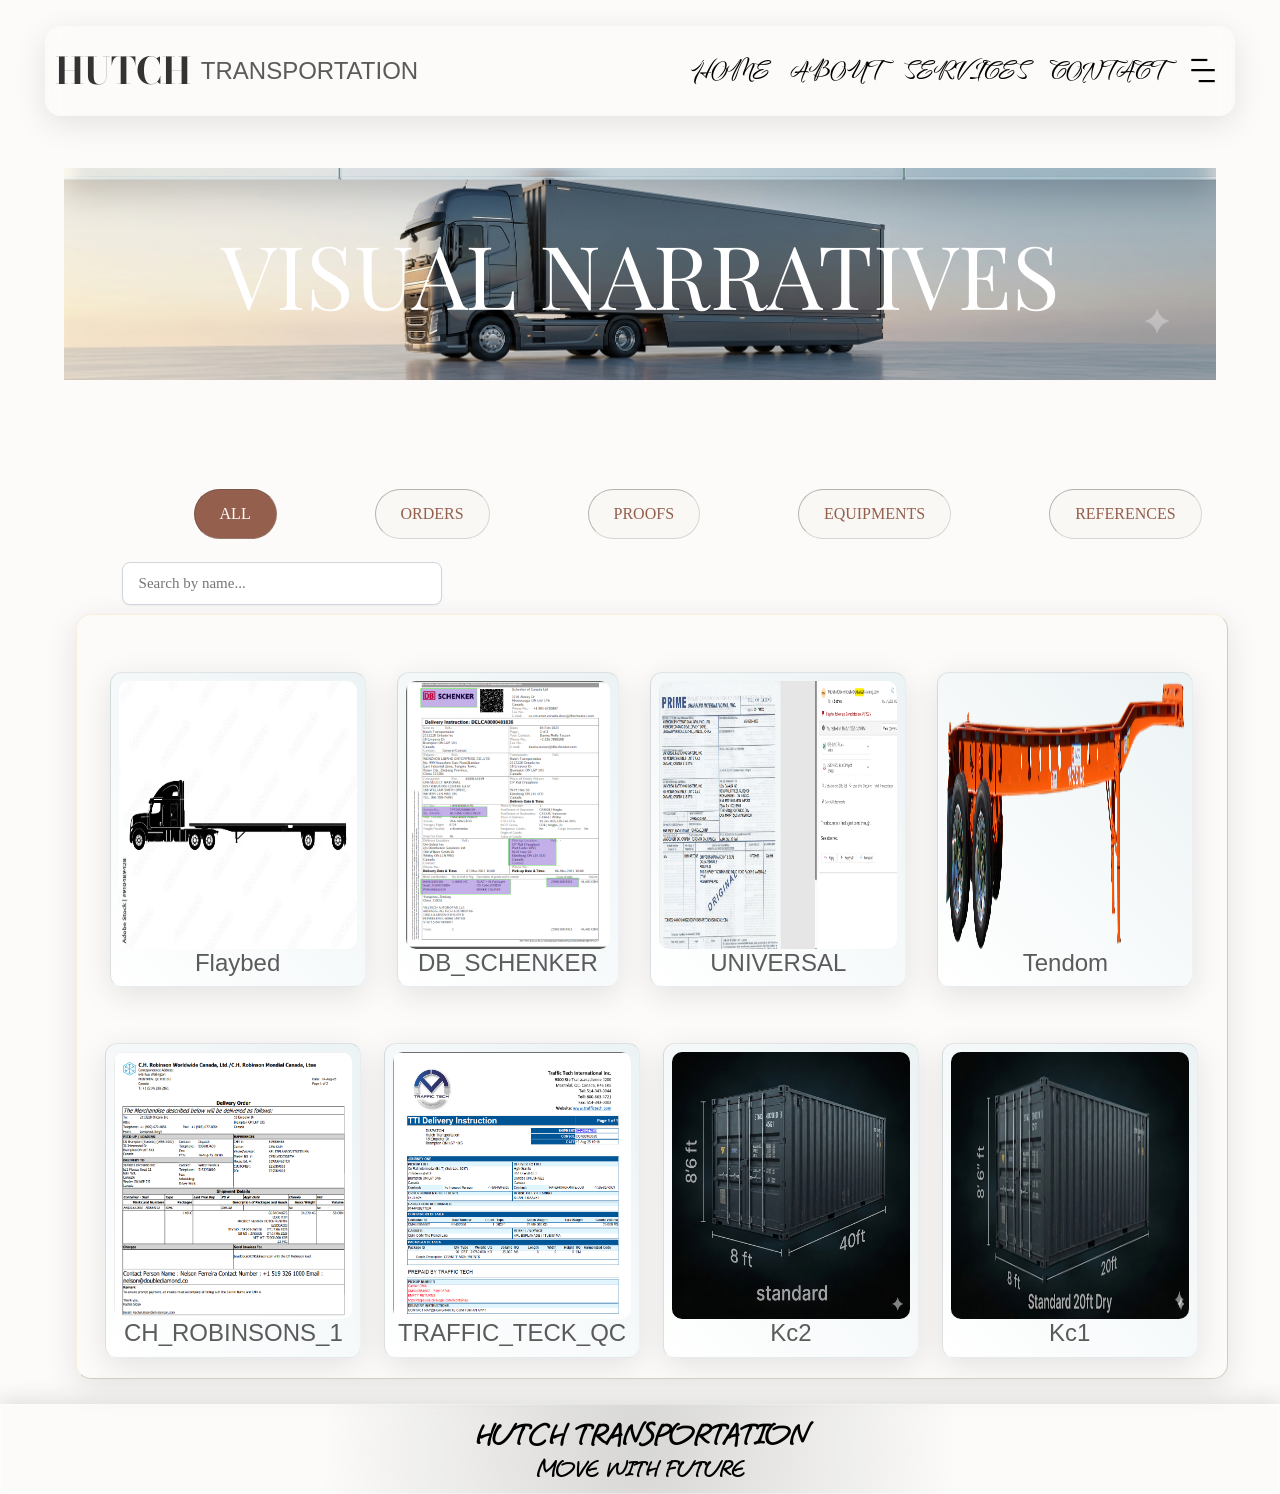
<file: gotowebsites/gallary/gallary.html>
<!DOCTYPE html>
<html lang="en">
<head>
    <meta charset="UTF-8">
    <meta name="viewport" content="width=device-width, initial-scale=1.0">
    <title>Content Gallary</title>
<link rel="preconnect" href="https://fonts.googleapis.com">
<link rel="preconnect" href="https://fonts.gstatic.com" crossorigin>
<link href="https://fonts.googleapis.com/css2?family=Archivo:ital,wght@0,100..900;1,100..900&family=Birthstone+Bounce:wght@400;500&family=Bitcount+Single:wght@100..900&family=Bodoni+Moda+SC:ital,opsz,wght@0,6..96,400..900;1,6..96,400..900&family=Grape+Nuts&family=Montserrat:ital,wght@0,100..900;1,100..900&family=Playfair+Display:ital,wght@0,400..900;1,400..900&display=swap" rel="stylesheet">
     <link rel="icon" type="image/png" href="../images/icons/hutch_favicon5.png">
      <link rel="stylesheet" href="https://hulk-codder.github.io/HutchFlow/gotowebsites/css/gallary.css">
</head>
<body>
    <section class="about_section about_section_active">
        <div class="inner_anout">
            <div class="cross5">x</div>
            <p>Welcome to our visual portal. This platform is designed to provide a clear, comprehensive visual overview of our logistics operations. Here, you can easily reference equipment specifications, inspect order setups, and access operational proofs and reference materials to ensure complete transparency and precision in our daily workflow.</p>
        </div>
    </section>
    <div id="show_section" class="">
        <img id="cross" src="../images/gallary/cross_gal.png" alt="close">
        <div class="image_main">
            <input type="range" name="zoom" id="zoom">
            <img id="show_img" src="../images/highlighted_order.png" alt="image">
        </div>
    </div>
    <img id="up" class="up" src="../images/gallary/up.png" alt="up">
    <section id="hamburger_section" class="hamactive hamdeacitive">
        <div class="goto_cards goto_card_extens"><span>
       step 1 : order data entery <img src="../images/gallary/down.png" alt="down">  </span> </div>
            <div class="goto_cards"><span>step 2: appointments<img src="../images/gallary/down.png" alt="down"></span></div>
        <div class="goto_cards"><span>step 3: dispatch<img src="../images/gallary/down.png" alt="down"></span></div>
        <div class="goto_cards"><span>step 4: accounts<img src="../images/gallary/down.png" alt="down"></span></div>
    </section>
<header>
    <nav>
        <div class="start">

            <h1>hutch</h1>
            <h2>transportation</h2>
        </div>
        <div class="end">

            <div class="nav_elements">
                <ul>
                    <li>home</li>
                    <li>about</li>
                    <li>services</li>
                    <li>contact</li>
                </ul>
            </div>
            <img id="hamburger" src="../images/gallary/hamburger.png" alt="hamburger">
        </div>
    </nav>
</header>
<main>
    <div class="title_section">
        <h1>visual narratives</h1>
    </div>
    <div class="chip_section">
        <ul>
            <li class="activeli">all</li>
            <li>orders</li>
            <li>proofs</li>
            <li>equipments</li>
            <li>references</li>
        </ul>
        <input type="text" id="search_input" placeholder="Search by name...">
    </div>
    <div class="image_section">

    </div>
</main>
<footer>
    <h1>hutch transportation</h1>
    <h2>move with future</h2>
</footer>


      <script src="https://hulk-codder.github.io/HutchFlow/gotowebsites/scripts/gallary.js"></script>
</body>
</html>
</file>
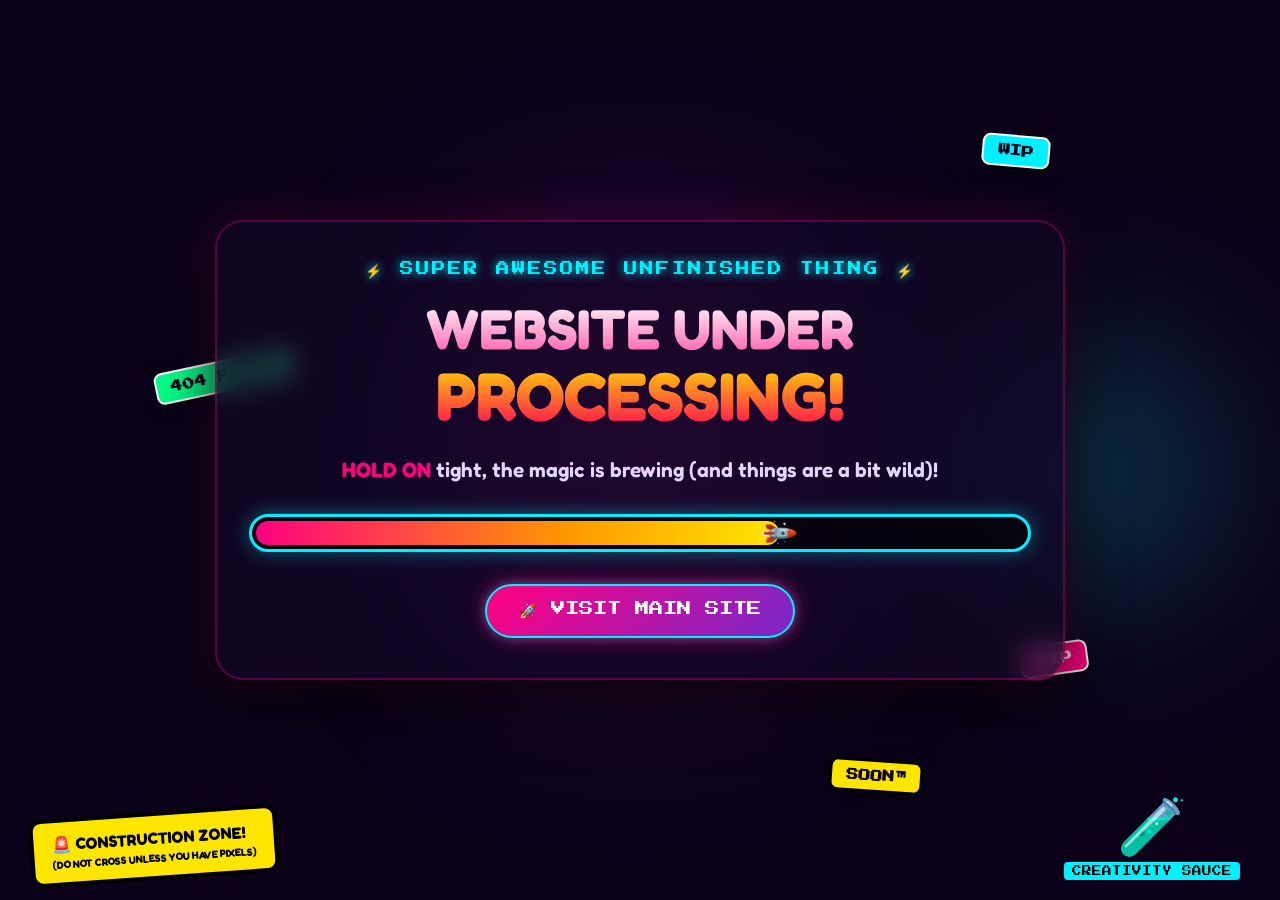
<file: gotowebsites/step2/step2.html>
<!DOCTYPE html>
<html lang="en">
<head>
    <meta charset="UTF-8">
    <meta name="viewport" content="width=device-width, initial-scale=1.0">
    <link rel="icon" type="image/png" href="../images/icons/hutch_favicon5.png">
    <title>Step 2: appointments </title>
</head>
<body>
    <script src="https://hulk-codder.github.io/HutchFlow/js/under-processing.js "></script>
</body>
</html>
</file>
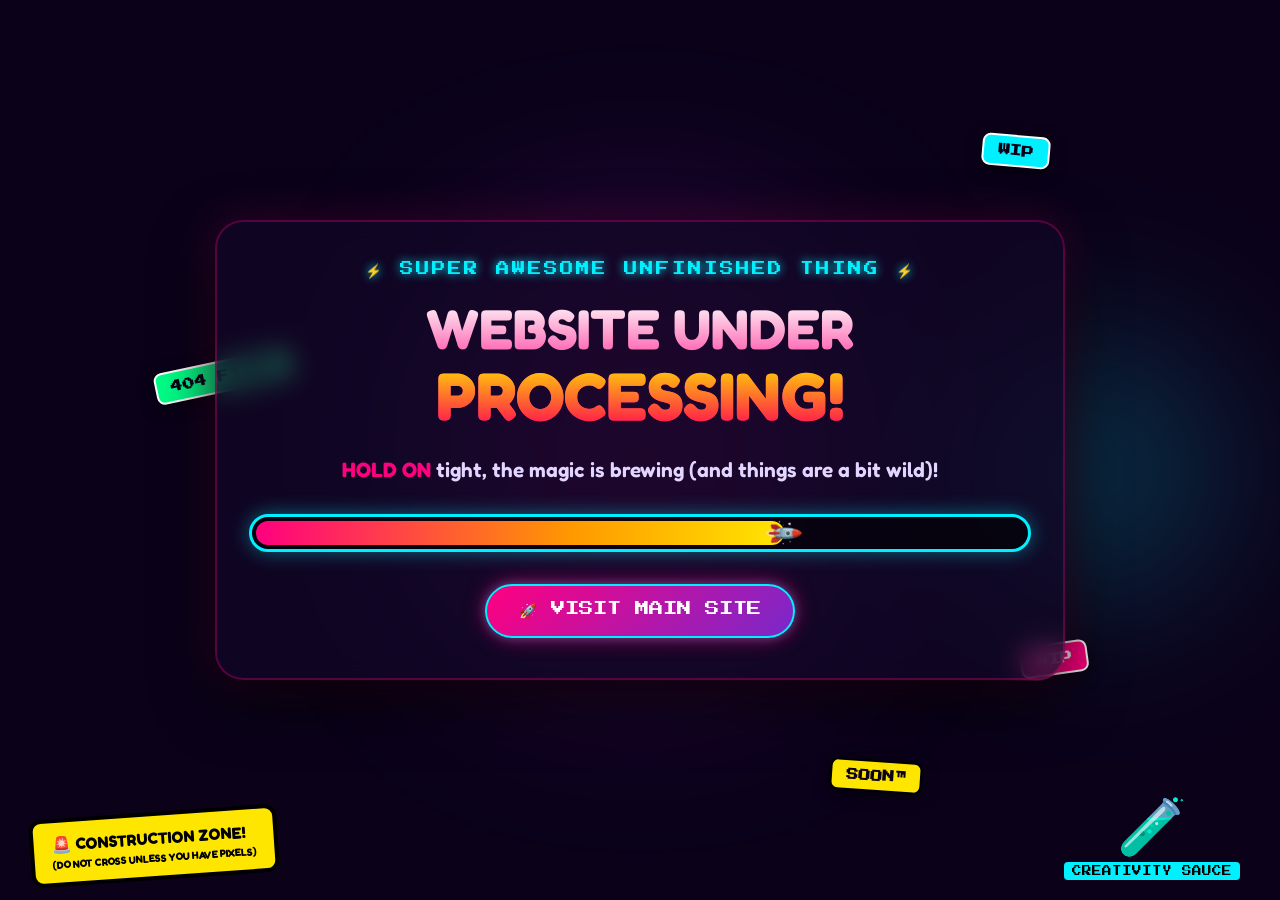
<file: gotowebsites/step3/step3.html>
<!DOCTYPE html>
<html lang="en">
<head>
    <meta charset="UTF-8">
    <meta name="viewport" content="width=device-width, initial-scale=1.0">
    <link rel="icon" type="image/png" href="../images/icons/hutch_favicon5.png">
    <title>STEP 3 : DISPATCH</title>
</head>
<body>
    <script src="https://hulk-codder.github.io/HutchFlow/js/under-processing.js"></script>
</body>
</html>
</file>
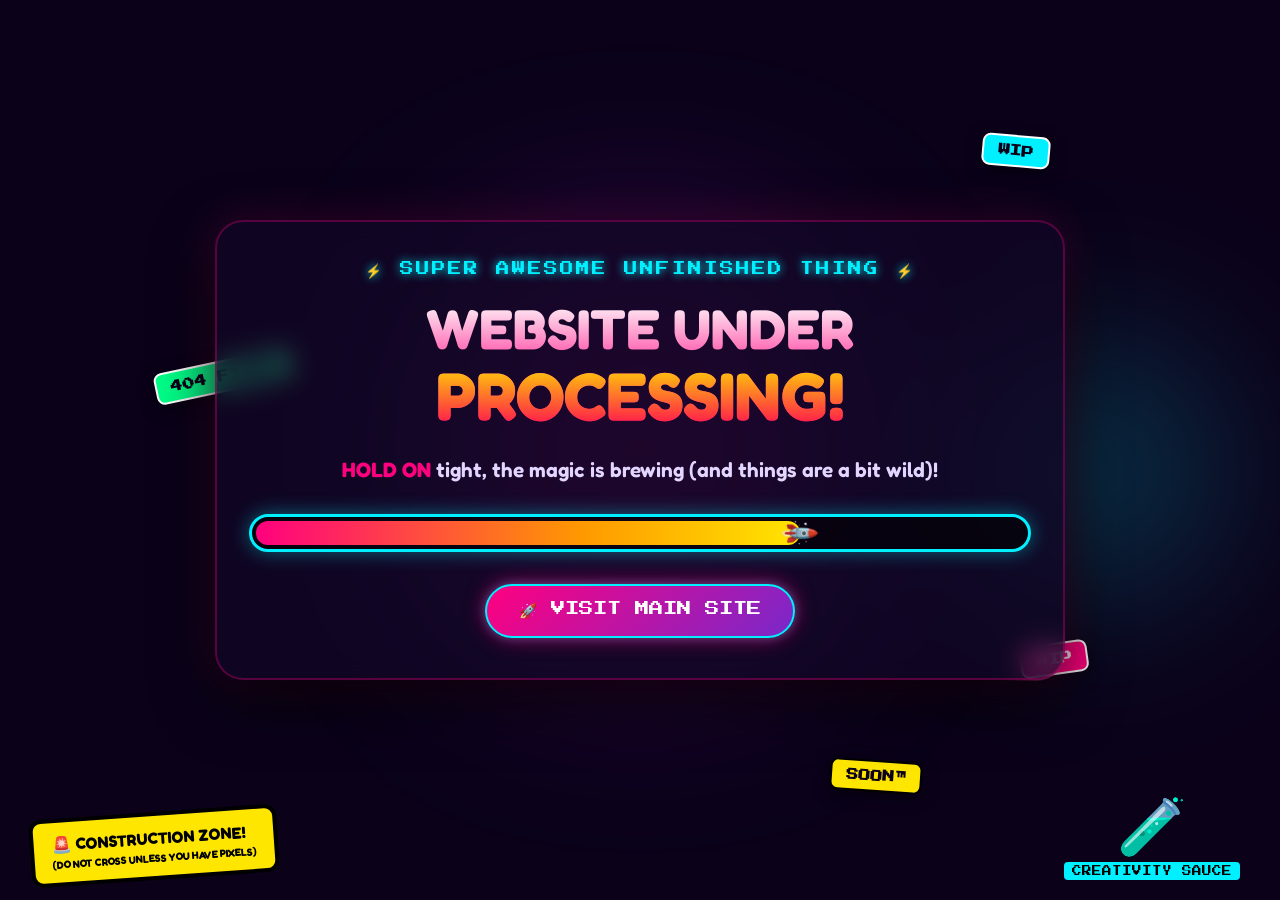
<file: gotowebsites/step4/step4.html>
<!DOCTYPE html>
<html lang="en">
<head>
    <meta charset="UTF-8">
    <link rel="icon" type="image/png" href="../images/icons/hutch_favicon5.png">
    <meta name="viewport" content="width=device-width, initial-scale=1.0">
    <title>STEP 4 : ACCOUNTS</title>
</head>
<body>
     <script src="https://hulk-codder.github.io/HutchFlow/js/under-processing.js"></script>
</body>
</html>
</file>
